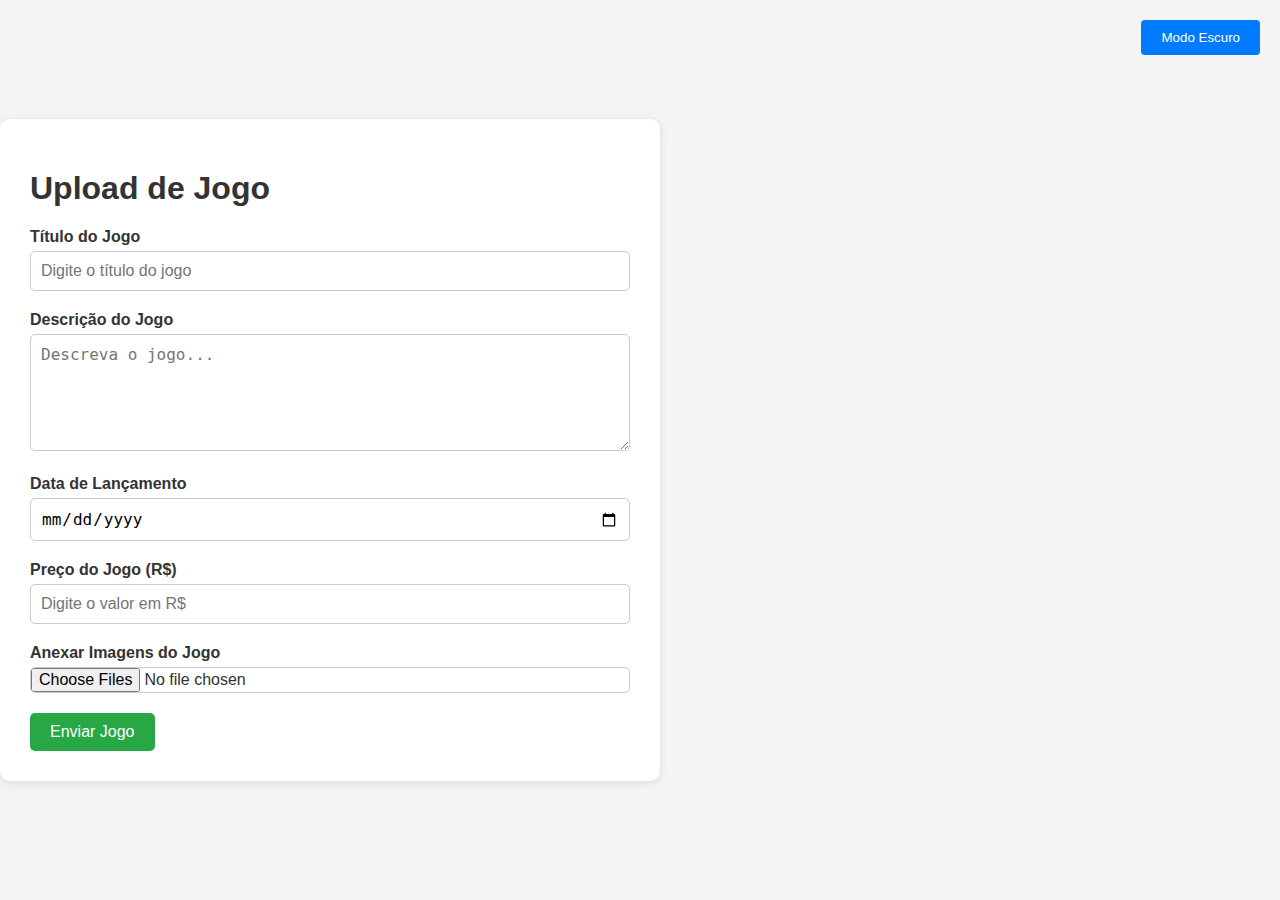
<file: AnexarImagem.html>
<!DOCTYPE html>
<html lang="pt-br">
<head>
    <meta charset="UTF-8">
    <meta name="viewport" content="width=device-width, initial-scale=1.0">
    <title>Upload de Jogo - Plataforma de Jogos</title>

    <!-- Swiper CSS -->
    <link rel="stylesheet" href="https://cdn.jsdelivr.net/npm/swiper@11/swiper-bundle.min.css">
    <link rel="stylesheet" href="UploaadJogo.css">
</head>
<body>
    <div class="container">
        <h1>Upload de Jogo</h1>
        <button id="themeToggle">Modo Escuro</button>
        <form id="uploadForm">
            <div class="form-group">
                <label for="gameTitle">Título do Jogo</label>
                <input type="text" id="gameTitle" name="gameTitle" required placeholder="Digite o título do jogo">
            </div>

            <div class="form-group">
                <label for="gameDescription">Descrição do Jogo</label>
                <textarea id="gameDescription" name="gameDescription" rows="5" required placeholder="Descreva o jogo..."></textarea>
            </div>

            <div class="form-group">
                <label for="releaseDate">Data de Lançamento</label>
                <input type="date" id="releaseDate" name="releaseDate" required>
            </div>

            <div class="form-group">
                <label for="gamePrice">Preço do Jogo (R$)</label>
                <input type="number" id="gamePrice" name="gamePrice" step="0.01" required placeholder="Digite o valor em R$">
            </div>

            <div class="form-group">
                <label for="img">Anexar Imagens do Jogo</label>
                <input type="file" id="img" name="gameImages" multiple accept="image/*">
            </div>
            
            <div class="image-preview" id="imagePreview"></div>

            <button type="submit">Enviar Jogo</button>
        </form>
    </div>

    <!-- Slider -->
    <div class="slide-container swiper">
        <div class="slide-content">
            <div class="card-wrapper swiper-wrapper" id="sliderCards">
                <!-- Os cards serão adicionados dinamicamente aqui -->
            </div>
        </div>

        <div class="swiper-button-next swiper-navBtn"></div>
        <div class="swiper-button-prev swiper-navBtn"></div>
        <div class="swiper-pagination"></div>
    </div>

    <!-- Swiper JS -->
    <script src="https://cdn.jsdelivr.net/npm/swiper@11/swiper-bundle.min.js"></script>

    <script>
        // Função global para reinicializar o Swiper
        let swiper;
        
        // Função para inicializar ou reinicializar o Swiper
        function inicializarSwiper() {
            if (swiper) {
                swiper.destroy(true, true); // Destroi o Swiper existente, se houver
            }
            swiper = new Swiper('.swiper', {
                navigation: {
                    nextEl: '.swiper-button-next',
                    prevEl: '.swiper-button-prev',
                },
                pagination: {
                    el: '.swiper-pagination',
                    clickable: true,
                },
                slidesPerView: 1,
                spaceBetween: 20,
                loop: true, // Habilita o looping dos slides
            });
        }

        // Função para pré-visualizar e adicionar imagens ao slider
        function previewAndAddToSlider(event) {
            const imagePreview = document.getElementById('imagePreview');
            imagePreview.innerHTML = ''; // Limpa o preview anterior
            const sliderCards = document.getElementById('sliderCards');
            const files = event.target.files;

            for (const file of files) {
                const reader = new FileReader();
                
                reader.onload = function(e) {
                    // Adicionar no preview
                    const img = document.createElement('img');
                    img.src = e.target.result;
                    imagePreview.appendChild(img);

                    // Adicionar ao slider
                    const card = document.createElement('div');
                    card.classList.add('card', 'swiper-slide');
                    card.innerHTML = `
                        <div class="image-content">
                            <span class="overlay"></span>
                            <div class="card-image">
                                <img src="${e.target.result}" alt="Imagem" class="card-img">
                            </div>
                        </div>
                        <div class="card-content">
                            <h2 class="name">Imagem Upload</h2>
                            <p class="description">Imagem carregada pelo usuário.</p>
                        </div>
                    `;
                    sliderCards.appendChild(card);
                };
                
                reader.readAsDataURL(file); 
            }

            // Reinicializa o swiper após a adição dos slides
            inicializarSwiper();
        }

        // Inicializa o slider Swiper ao carregar a página
        window.onload = function() {
            inicializarSwiper();
        };

        // Função para enviar o formulário
        function EnviarFormulario(event) {
            event.preventDefault();
            alert('Jogo enviado com sucesso!');
        }

        // Função para alternar entre o tema claro e escuro
        function MudarTema() {
            document.body.classList.toggle('dark-theme');
            const isDark = document.body.classList.contains('dark-theme');
            const themeToggleButton = document.getElementById('themeToggle');
            themeToggleButton.textContent = isDark ? 'Modo Claro' : 'Modo Escuro';
        }

        // Eventos
        document.getElementById('img').addEventListener('change', previewAndAddToSlider);
        document.getElementById('uploadForm').addEventListener('submit', EnviarFormulario);
        document.getElementById('themeToggle').addEventListener('click', MudarTema);
    </script>
</body>
</html>
</file>
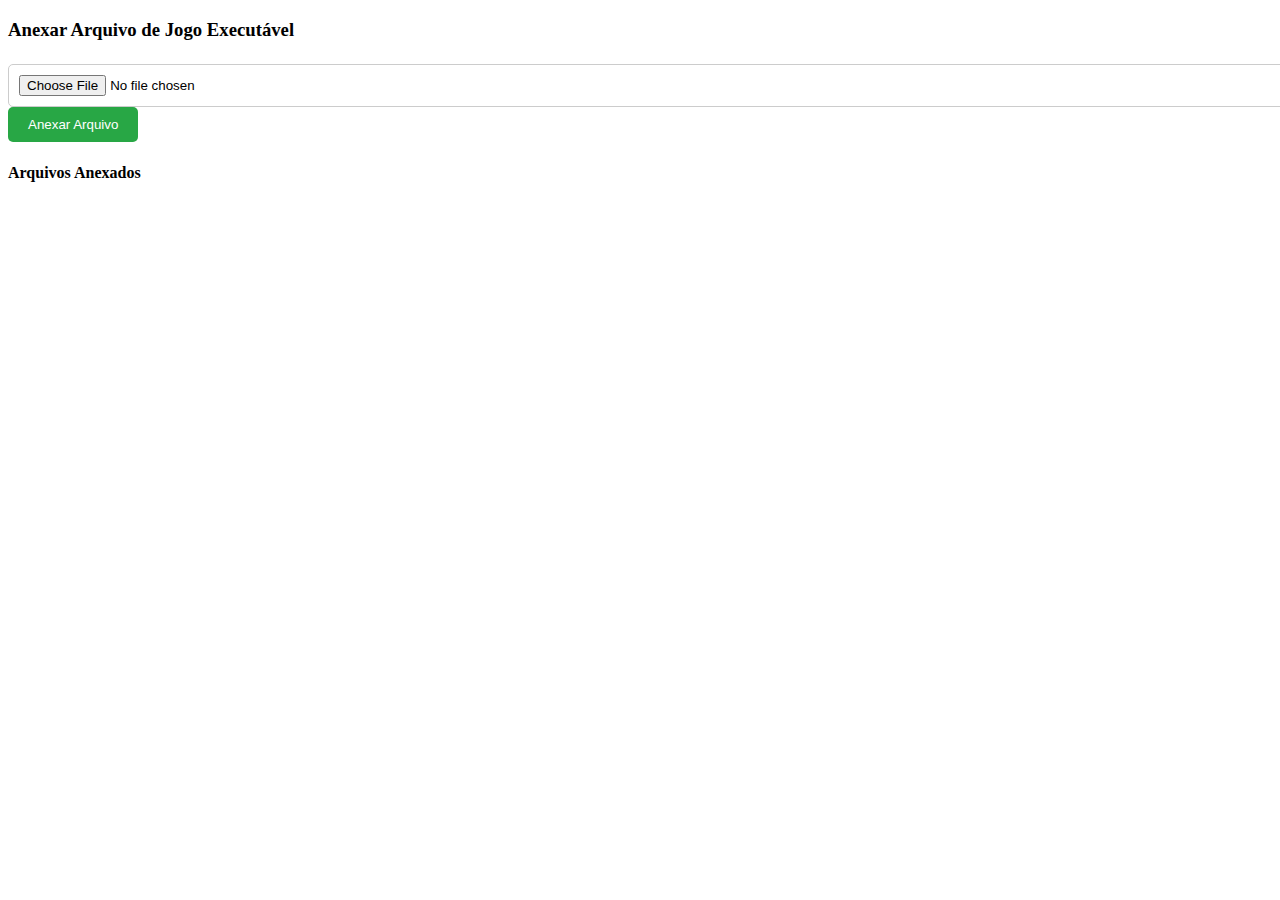
<file: upload.html>
<!DOCTYPE html>
<html lang="pt-br">
<head>
    <meta charset="UTF-8">
    <meta name="viewport" content="width=device-width, initial-scale=1.0">
    <link rel="stylesheet" href="upload.css">
    <title>Upload de Jogos</title>
</head>
<body>
    <div id="desenvolvedorSection">
        <h3>Anexar Arquivo de Jogo Executável</h3>
        <input type="file" id="arquivoJogo" accept=".exe,.zip,.jar,.apk,.java" required>
        <button onclick="anexarArquivo()">Anexar Arquivo</button>
        
        <h4>Arquivos Anexados</h4>
        <ul id="listaArquivos"></ul> 

        <div id="mensagensCodigos"></div>
    </div>

    <script src="upload.js"></script>
</body>
</html>
</file>
<file: UploaadJogo.css>
body {
    font-family: Arial, sans-serif;
    background-color: #f4f4f4;
    color: #333;
    display: flex;
    justify-content: center;
    align-items: center;
    height: 100vh;
    margin: 0;
}

.container {
    background-color: white;
    padding: 30px;
    border-radius: 10px;
    box-shadow: 0 2px 10px rgba(0, 0, 0, 0.1);
    width: 100%;
    max-width: 600px;
}

.form-group {
    margin-bottom: 20px;
}

.form-group label {
    display: block;
    margin-bottom: 5px;
    font-weight: bold;
}

.form-group input,
.form-group textarea {
    width: 100%;
    padding: 10px;
    border-radius: 5px;
    border: 1px solid #ccc;
    font-size: 16px;
    box-sizing: border-box;
    transition: border-color 0.3s;
}

.form-group input:focus,
.form-group textarea:focus {
    border-color: #007bff;
    outline: none;
    box-shadow: 0 0 5px rgba(0, 123, 255, 0.5);
}

.form-group input[type="file"] {
    padding: 0;
}

.form-group textarea {
    resize: vertical;
}

/* Botão de envio */
button[type="submit"] {
    background-color: #28a745;
    color: white;
    border: none;
    padding: 10px 20px;
    font-size: 16px;
    border-radius: 5px;
    cursor: pointer;
    transition: background-color 0.3s;
}

button[type="submit"]:hover {
    background-color: #218838;
}

/* Botão de alternância de tema */
#themeToggle {
    position: absolute;
    top: 20px;
    right: 20px;
    padding: 10px 20px;
    background-color: #007bff;
    color: white;
    border: none;
    border-radius: 4px;
    cursor: pointer;
}

#themeToggle:hover {
    background-color: #0056b3;
}

/* Estilos de preview de imagens */
.image-preview {
    margin-top: 10px;
    display: flex;
    flex-wrap: wrap;
}

.image-preview img {
    width: 100px;
    height: 100px;
    object-fit: cover;
    margin-right: 10px;
    margin-bottom: 10px;
    border: 1px solid #ccc;
    border-radius: 4px;
}

.dark-theme .image-preview img {
    border: 1px solid #555;
}

/* Tema Escuro */
.dark-theme {
    background-color: #333;
    color: white;
}

.dark-theme .container {
    background-color: #444;
    color: white;
}

.dark-theme input[type="text"],
.dark-theme input[type="date"],
.dark-theme input[type="number"],
.dark-theme textarea,
.dark-theme input[type="file"] {
    background-color: #555;
    color: white;
    border: 1px solid #777;
}

.dark-theme button[type="submit"] {
    background-color: #28a745;
    color: white;
}

.dark-theme button[type="submit"]:hover {
    background-color: #218838;
}
</file>
<file: upload.css>
.container {
    width: 80%;
    margin: 0 auto;
}
.form-group {
    margin-bottom: 15px;
}
label {
    display: block;
    font-weight: bold;
}
input, textarea {
    width: 100%;
    padding: 10px;
    margin-top: 5px;
    border: 1px solid #ccc;
    border-radius: 5px;
}
.image-preview {
    display: flex;
    flex-wrap: wrap;
    gap: 10px;
}
.image-preview img {
    max-width: 200px;
    height: auto;
    border: 2px solid #ddd;
    border-radius: 5px;
}
button {
    padding: 10px 20px;
    background-color: #28a745;
    color: white;
    border: none;
    border-radius: 5px;
    cursor: pointer;
}
button:hover {
    background-color: #218838;
}
</file>
